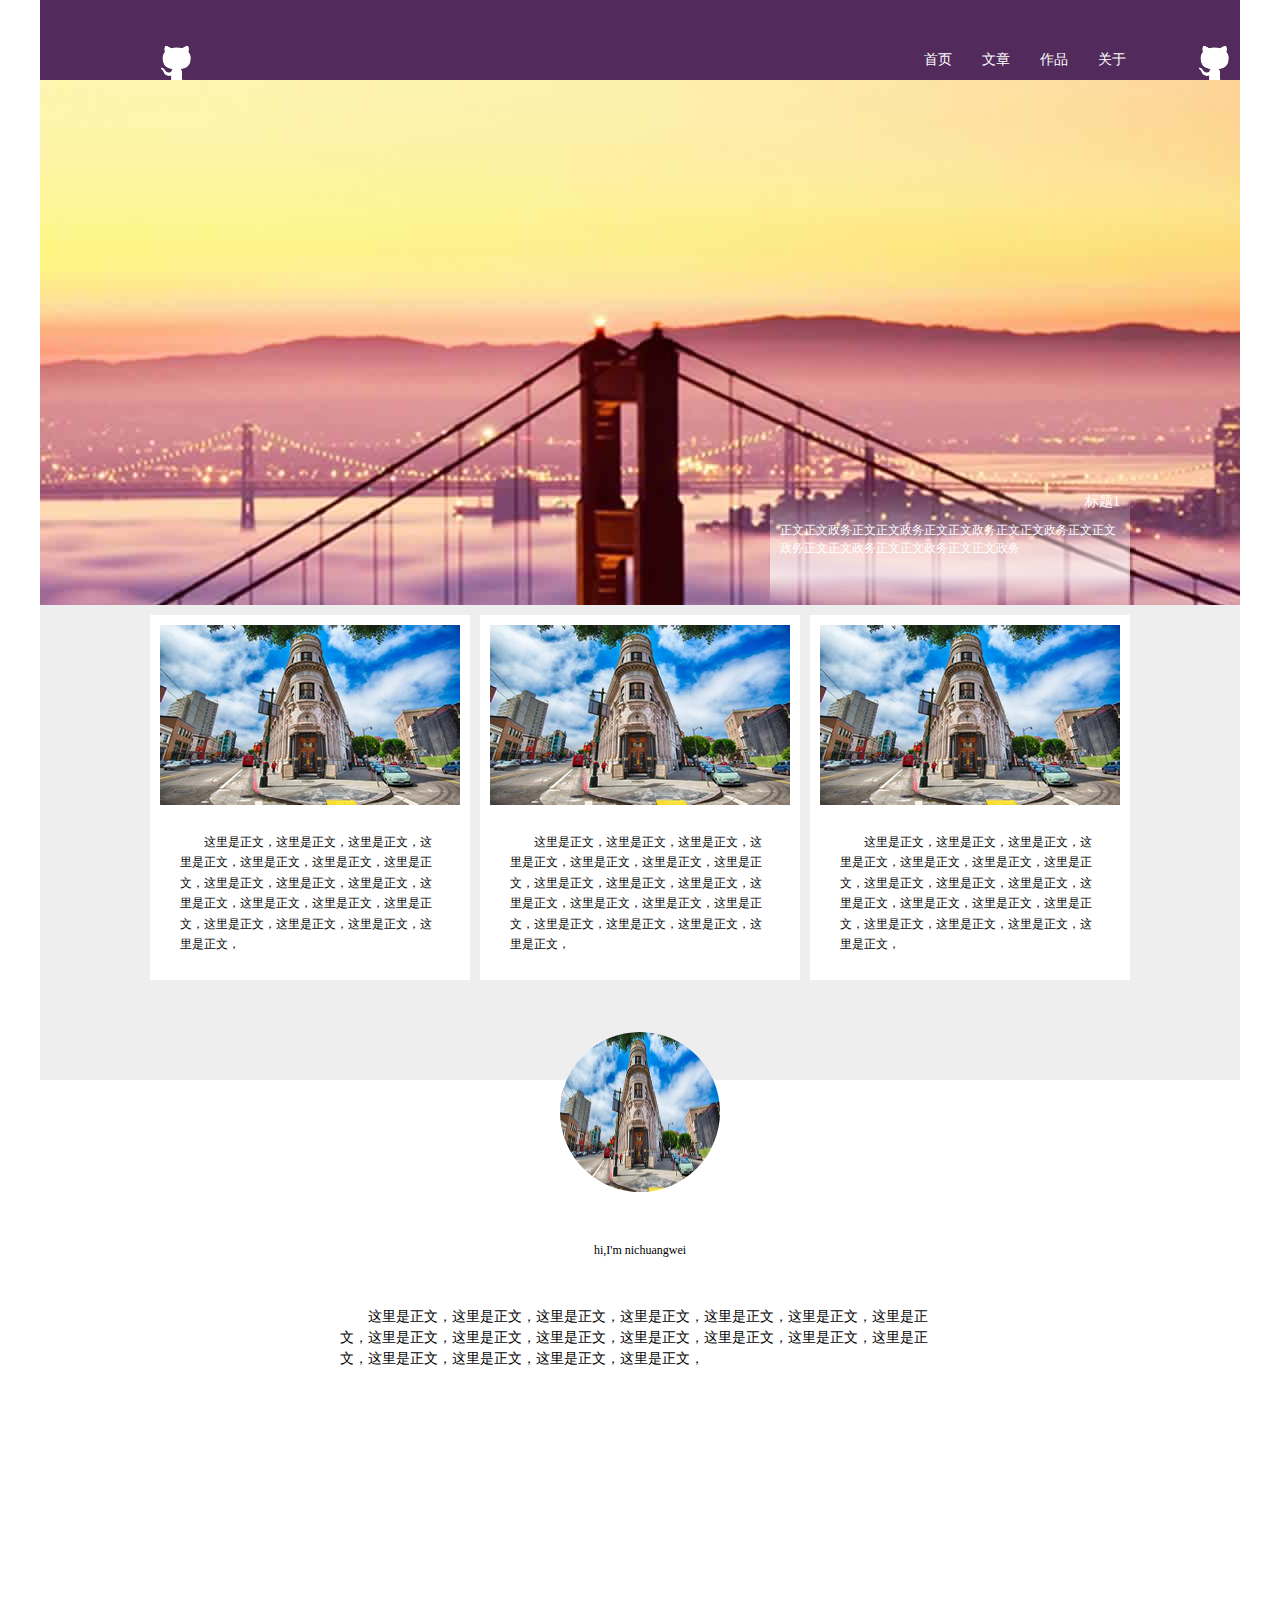
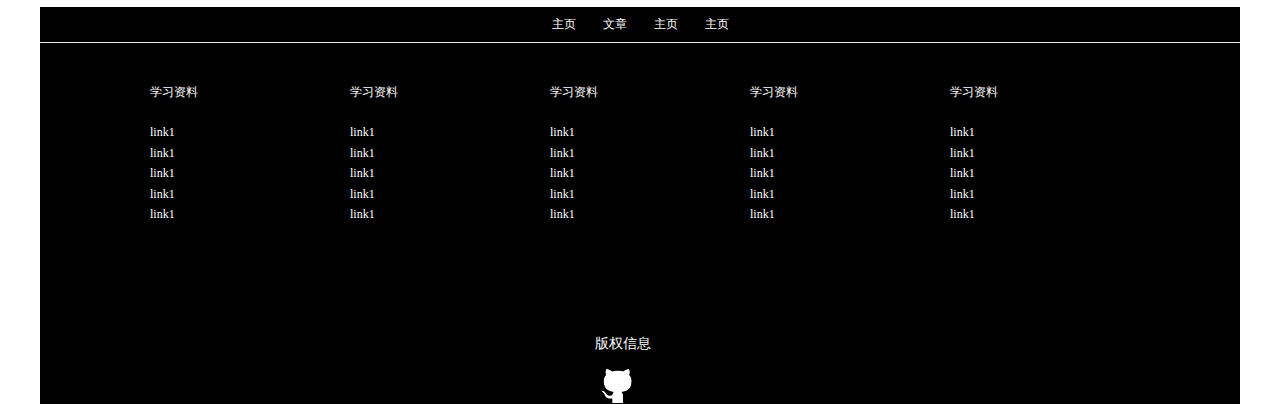
<file: 2015_spring/task/task0001/work/funfish/index.html>
<!DOCTYPE html>
<html lang="cn">
<head>
	<meta charset="UTF-8">
	<title>首页</title>	
	<link rel="stylesheet" href="css/style.css">
</head>
<body>
	<header>
		<img id="my-logo" src="img/github-logo.png" alt="">
		<span>
			<ul>
				<li><a href="index.html">首页</a></li>
				<li><a href="blog.html">文章</a></li>
				<li><a href="">作品</a></li>
				<li><a href="">关于</a></li>
			</ul>
			<a id="github" href=""></a>
		</span>
	</header>
	<section class="banner">
		<article class="banner-text">
			<h2>标题1</h2>
			<span>正文正文政务正文正文政务正文正文政务正文正文政务正文正文政务正文正文政务正文正文政务正文正文政务</span>
		</article>
	</section>
	<section class="pic-show">
		<article class="pic">
			<img src="img/middle-1.png" alt="">
			<p>这里是正文，这里是正文，这里是正文，这里是正文，这里是正文，这里是正文，这里是正文，这里是正文，这里是正文，这里是正文，这里是正文，这里是正文，这里是正文，这里是正文，这里是正文，这里是正文，这里是正文，这里是正文，</p>
		</article>
		<article class="pic">
			<img src="img/middle-1.png" alt="">
			<p>这里是正文，这里是正文，这里是正文，这里是正文，这里是正文，这里是正文，这里是正文，这里是正文，这里是正文，这里是正文，这里是正文，这里是正文，这里是正文，这里是正文，这里是正文，这里是正文，这里是正文，这里是正文，</p>
		</article>
		<article class="pic">
			<img src="img/middle-1.png" alt="">
			<p>这里是正文，这里是正文，这里是正文，这里是正文，这里是正文，这里是正文，这里是正文，这里是正文，这里是正文，这里是正文，这里是正文，这里是正文，这里是正文，这里是正文，这里是正文，这里是正文，这里是正文，这里是正文，</p>
		</article>
	</section>
	<section class="self">
		<img src="img/middle-1.png" alt="">
		<h3>hi,I'm nichuangwei</h3>
		<article><p>这里是正文，这里是正文，这里是正文，这里是正文，这里是正文，这里是正文，这里是正文，这里是正文，这里是正文，这里是正文，这里是正文，这里是正文，这里是正文，这里是正文，这里是正文，这里是正文，这里是正文，这里是正文，</p></article>
	</section>
	<footer>
		<div class="foot-title">
			<span>
				<ul>
					<li>
						<a href="index.html">主页</a>
					</li>
					<li>
						<a href="blog.html">文章</a>
					</li>
					<li>
						<a href="">主页</a>
					</li>
					<li>
						<a href="">主页</a>
					</li>
				</ul>
			</span>
		</div>
		<div class="foot-content clearfix">
			<section class="foot-block">
				<div class="title">
					学习资料
				</div>
				<ul>
					<li>
						<a href="">link1</a>
					</li>
					<li>
						<a href="">link1</a>
					</li>
					<li>
						<a href="">link1</a>
					</li>
					<li>
						<a href="">link1</a>
					</li>
					<li>
						<a href="">link1</a>
					</li>
				</ul>
			</section>
			<section class="foot-block">
				<div class="title">
					学习资料
				</div>
				<ul>
					<li>
						<a href="">link1</a>
					</li>
					<li>
						<a href="">link1</a>
					</li>
					<li>
						<a href="">link1</a>
					</li>
					<li>
						<a href="">link1</a>
					</li>
					<li>
						<a href="">link1</a>
					</li>
				</ul>
			</section>
			<section class="foot-block">
				<div class="title">
					学习资料
				</div>
				<ul>
					<li>
						<a href="">link1</a>
					</li>
					<li>
						<a href="">link1</a>
					</li>
					<li>
						<a href="">link1</a>
					</li>
					<li>
						<a href="">link1</a>
					</li>
					<li>
						<a href="">link1</a>
					</li>
				</ul>
			</section>
			<section class="foot-block">
				<div class="title">
					学习资料
				</div>
				<ul>
					<li>
						<a href="">link1</a>
					</li>
					<li>
						<a href="">link1</a>
					</li>
					<li>
						<a href="">link1</a>
					</li>
					<li>
						<a href="">link1</a>
					</li>
					<li>
						<a href="">link1</a>
					</li>
				</ul>
			</section>
			<section class="foot-block">
				<div class="title">
					学习资料
				</div>
				<ul>
					<li>
						<a href="">link1</a>
					</li>
					<li>
						<a href="">link1</a>
					</li>
					<li>
						<a href="">link1</a>
					</li>
					<li>
						<a href="">link1</a>
					</li>
					<li>
						<a href="">link1</a>
					</li>
				</ul>
			</section>
		</div>
		<div class="foot-declare">
			<span>版权信息</span>
			<img src="img/logo-black.png" alt="">
		</div>
	</footer>
</body>
</html>
</file>
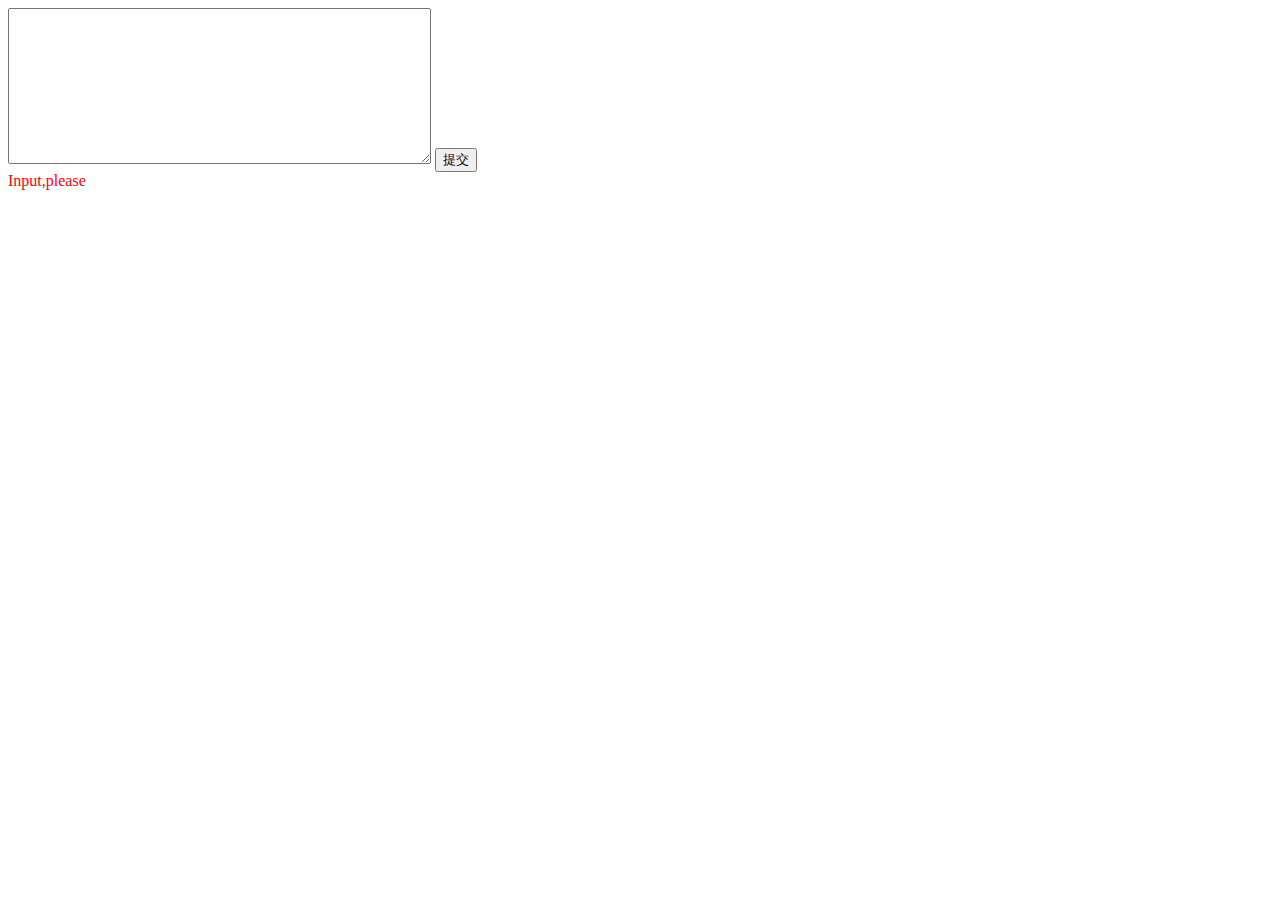
<file: 2015_spring/task/task0002/funfish/task0002_1.html>
<!DOCTYPE html>
<html lang='zh'>
<head>
	<meta charset='UTF-8'>
	<title>task0002_1</title>
</head>
<body>
	<textarea name="" id ="input" cols="50" rows="10"></textarea>
	<button id = "show">提交</button>
	<section>
		<span id = 'alarm' style='color: red'>Input,please</span>
		<ul id ="intrestList"></ul>
	</section>
	<script src="js/util.js"></script>
	<script src="js/task02_1.js"></script>
</body>
</html>
</file>
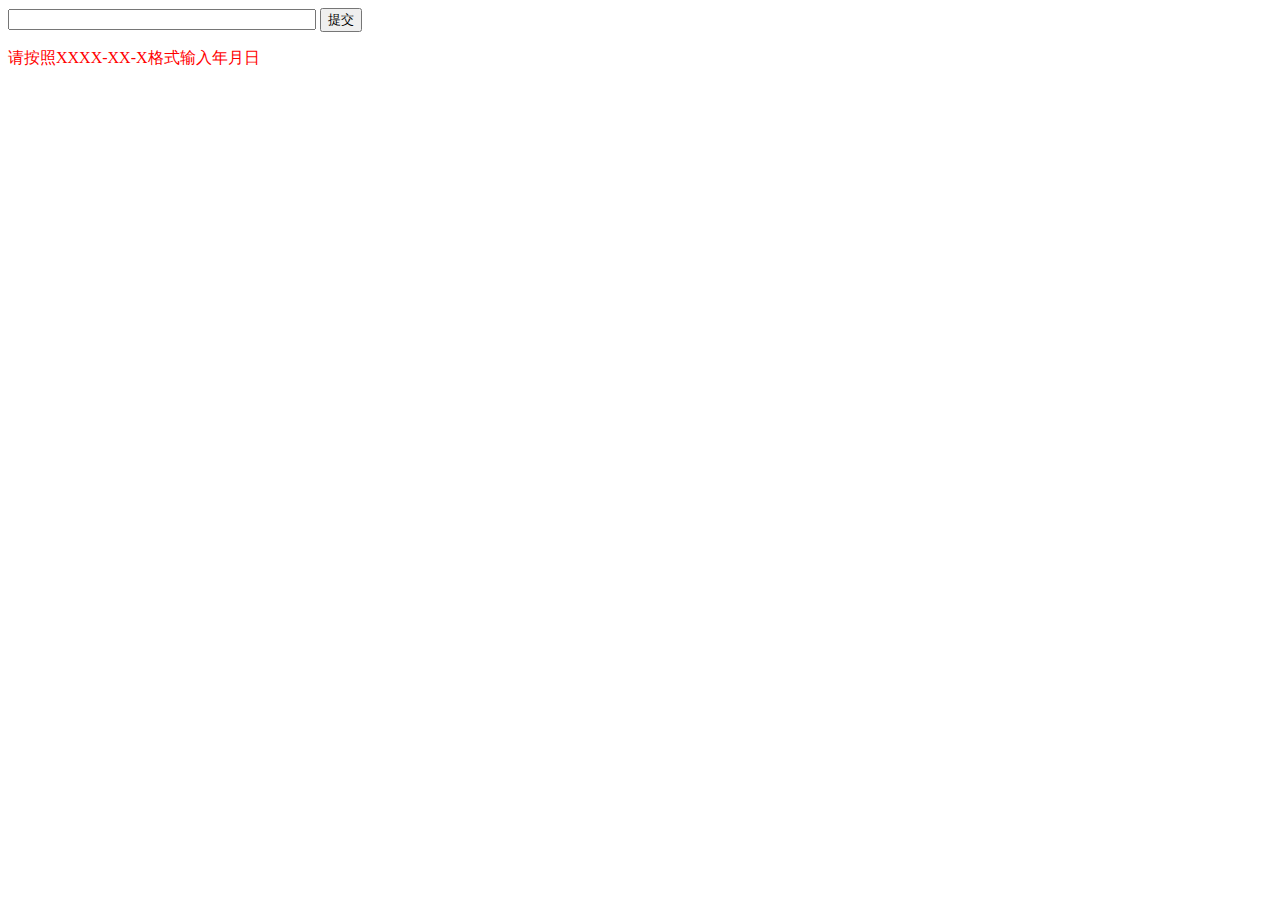
<file: 2015_spring/task/task0002/funfish/task0002_2.html>
<!DOCTYPE html>
<html lang='zh'>
<head>
	<meta charset="UTF-8">
	<title>task0002_2</title>
</head>
<body>
	<label><input type="text" style="width:300px"></label>
	<button id = "show">提交</button>
	<p id="time" style="display:block;color:red">请按照XXXX-XX-X格式输入年月日</p>
	<script src="js/util.js"></script>
	<script src="js/task02_2.js"></script>
</body>
</html>
</file>
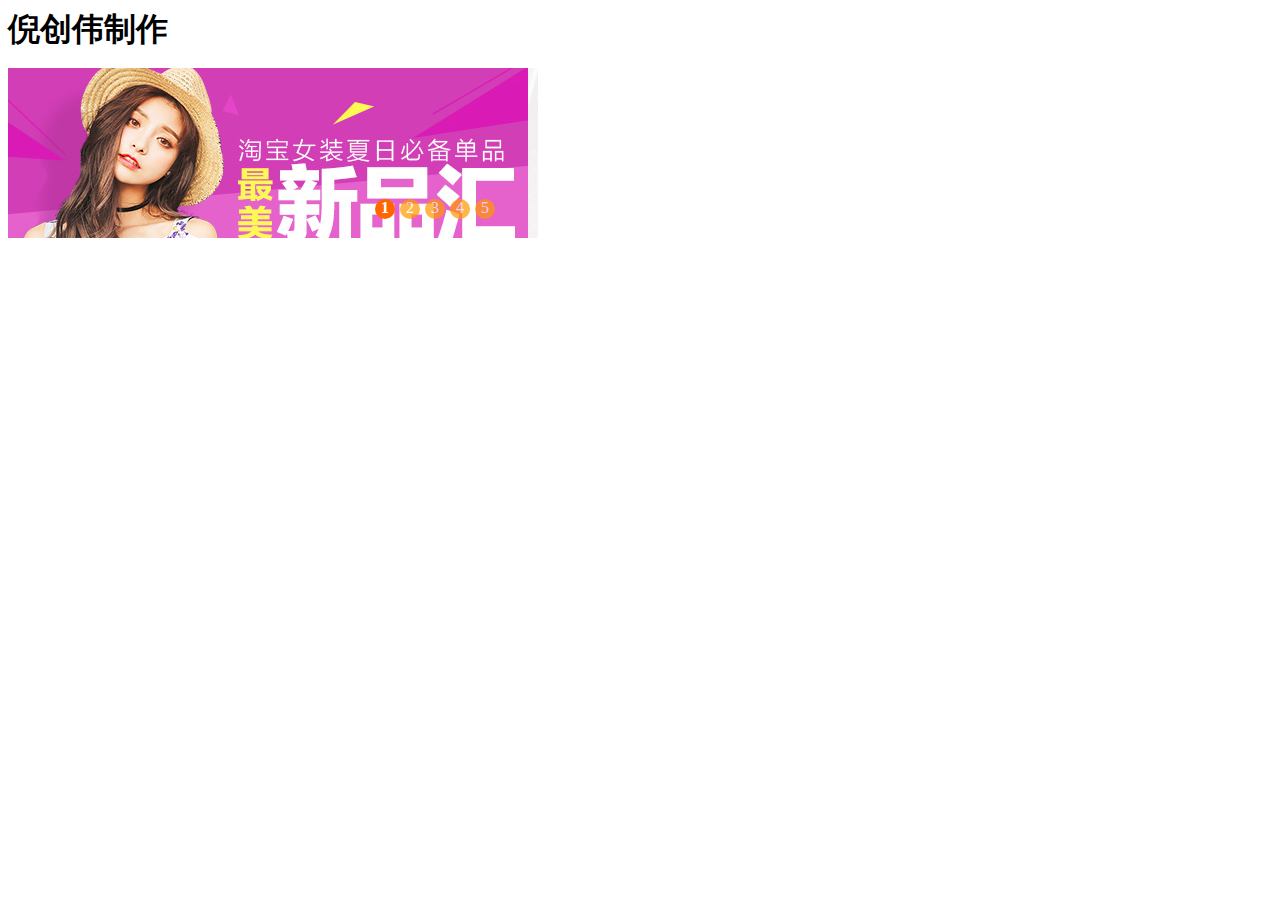
<file: 2015_spring/task/task0002/funfish/task0002_3.html>
<!doctype html>
<html lang="en">
<head>
	<meta charset=utf-8 />
	<title>倪创伟</title>
	<style>
.center{
	margin:0 auto;
}
#drag{
	position: relative;
	left :10px;
	top: 30px;
	height: 200px;
	width: 100px;
	background: red;
}
#box, #position{
	position:relative;
	width:492px;
	height:172px;
	margin:10px 0;
	left:0px;
}
#box .countNum{
	position:absolute;
	right:0;
	bottom:5px;
}
#box .imgList{
	position:relative;
	width:490px;
	height:170px;
	overflow:hidden;
}
#box .imgList li {
	list-style: none;
	position: absolute;
	width:490px;
	height:170px;
	float: left;
}
#box .countNum li{
	list-style: none;
	width:20px;
	height:20px;
	float:left;
	color:#fff;
	border-radius:20px;
	background:#f90;
	text-align:center;
	margin-right:5px;
	cursor:pointer;
	opacity:0.7;
	filter:alpha(opacity=70);
}
#box .countNum li.current{
	background:#f60;
	font-weight:bold;
	opacity:1;
	filter:alpha(opacity=70);
}
	</style>
</head>
<body>
	<h1 class="center">倪创伟制作</h1>
	<div id="box"></div>
<script src="js/task02_3.js"></script>
</body>
</html>
</file>
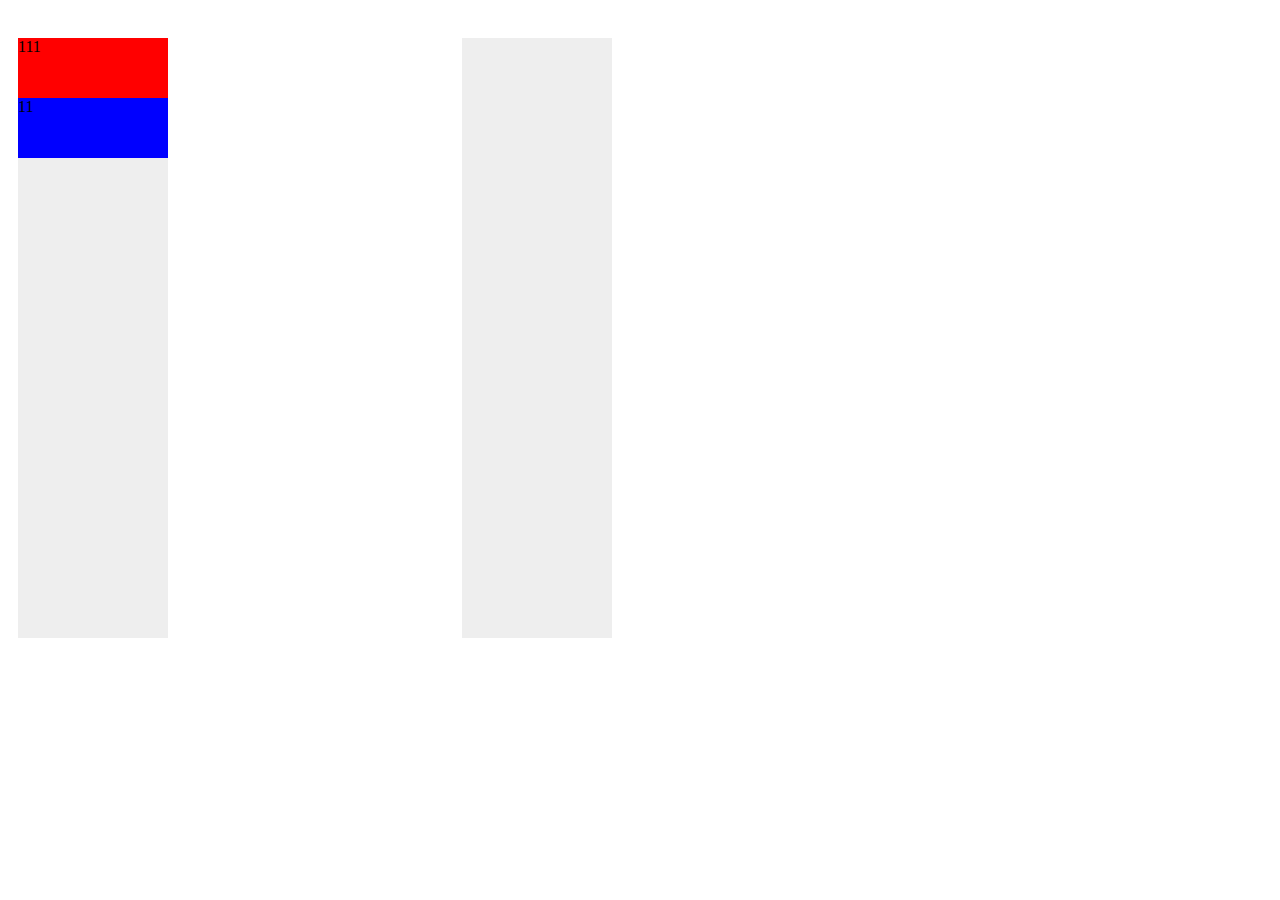
<file: 2015_spring/task/task0002/funfish/task0002_5.html>
<!DOCTYPE html>
<html lang="zh">
<head>
	<meta charset='utf-8'>
	<title>倪创伟</title>
	<style>
		#container1, #container2{
			width: 150px;
			height: 600px;
			background-color: #eeeeee;
			position: relative;
			display: inline-block;
		}
		#container1 {
			left: 10px;
			top: 30px;
		}
		#container2 {
			left: 300px;
			top: 30px;
		}
		#drag {
			position: absolute;
			left : 0px;
			top: 0px;
			height: 60px;
			width: 150px;
			background: red;
			z-index: 2;
		}
		#drag2 {
			position: absolute;
			left : 0px;
			top: 60px;
			height: 60px;
			width: 150px;
			background: blue;
			z-index: 2;
		}

	</style>
</head>
<body>
	<div id="darg">
		<div id="container1">
			<div id="drag">111</div>
			<div id="drag2">11</div>
		</div>
		<div id="container2"></div>
	</div>
	<script src="js/util.js"></script>
<script src="js/task02_5.js"></script>
</body>
</html>
</file>
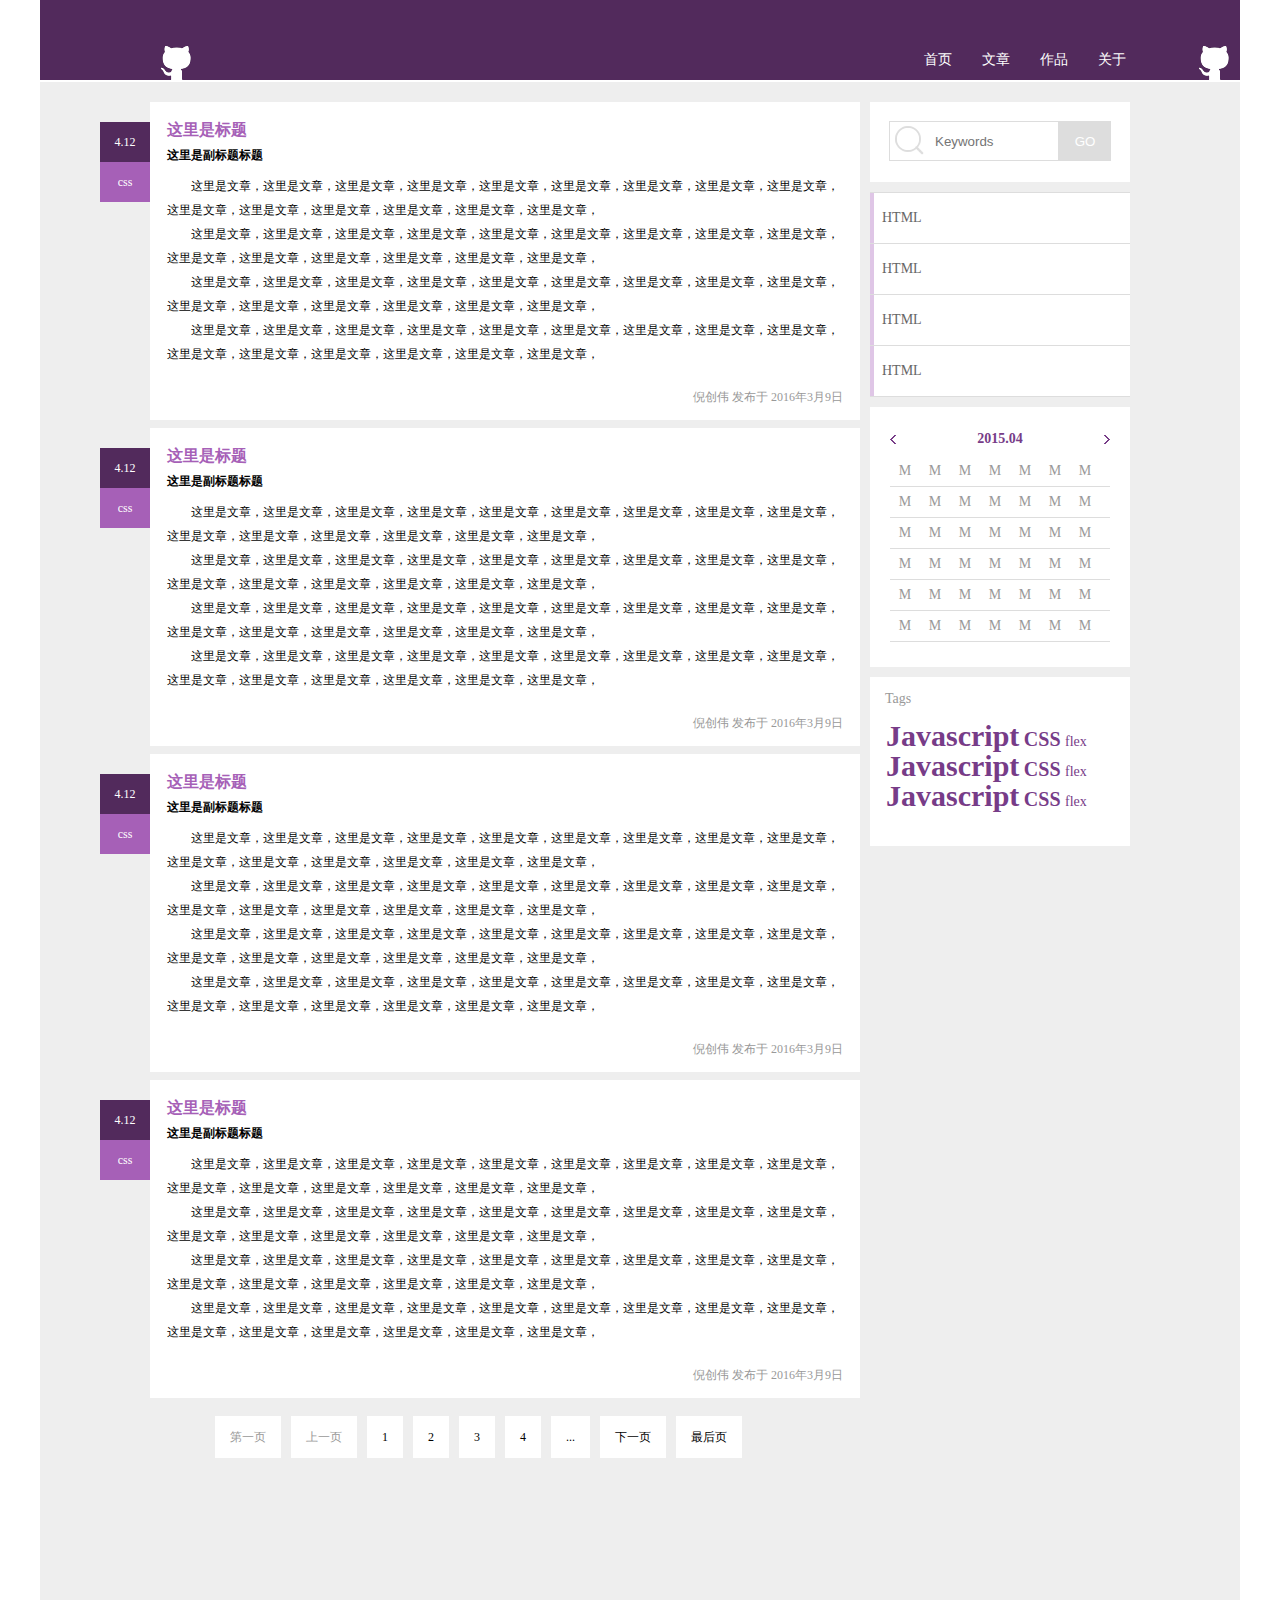
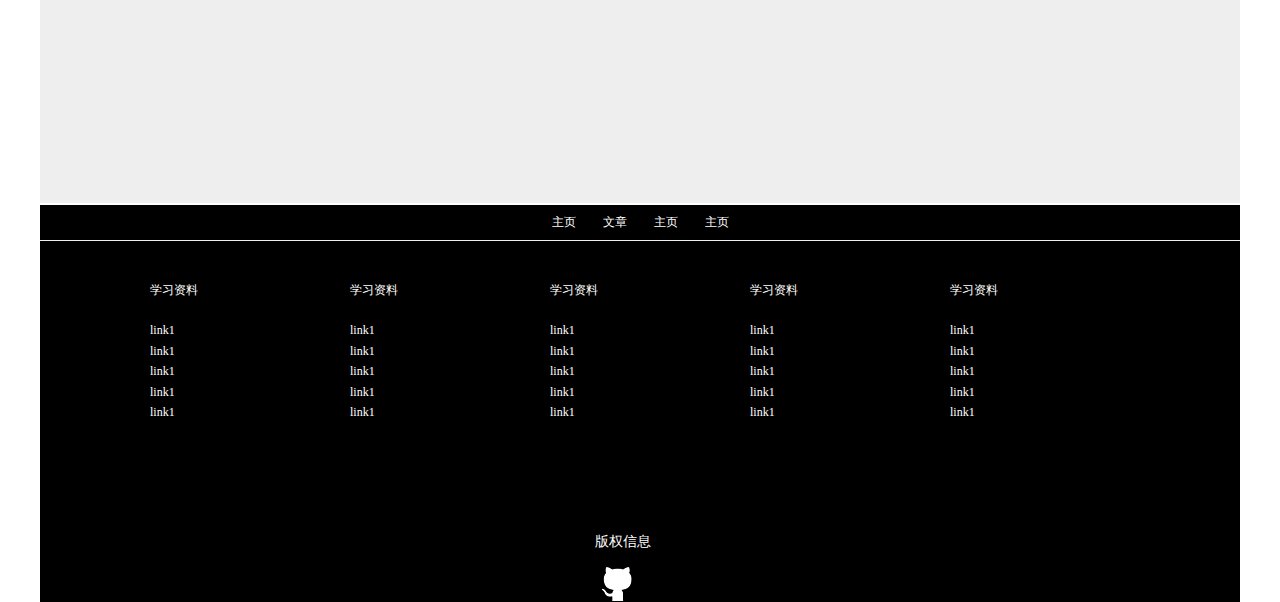
<file: 2015_spring/task/task0001/work/funfish/blog.html>
<!DOCTYPE html>
<html lang="cn">
<head>
	<meta charset="UTF-8">
	<title>首页</title>	
	<link rel="stylesheet" href="css/style.css">
</head>
<body>
	<header>
		<img id="my-logo" src="img/github-logo.png" alt="">
		<span>
			<ul>
				<li><a href="index.html">首页</a></li>
				<li><a href="blog.html">文章</a></li>
				<li><a href="">作品</a></li>
				<li><a href="">关于</a></li>
			</ul>
			<a id="github" href=""></a>
		</span>
	</header>
	<main>
		<div class="content-left">
			<section  class="clearfix">
				<article>
					<h2>这里是标题</h2>
					<h3>这里是副标题标题</h3>
					<div class ="clearfix">
						<p>这里是文章，这里是文章，这里是文章，这里是文章，这里是文章，这里是文章，这里是文章，这里是文章，这里是文章，这里是文章，这里是文章，这里是文章，这里是文章，这里是文章，这里是文章，</p>
						<p>这里是文章，这里是文章，这里是文章，这里是文章，这里是文章，这里是文章，这里是文章，这里是文章，这里是文章，这里是文章，这里是文章，这里是文章，这里是文章，这里是文章，这里是文章，</p>
						<p>这里是文章，这里是文章，这里是文章，这里是文章，这里是文章，这里是文章，这里是文章，这里是文章，这里是文章，这里是文章，这里是文章，这里是文章，这里是文章，这里是文章，这里是文章，</p>
						<p>这里是文章，这里是文章，这里是文章，这里是文章，这里是文章，这里是文章，这里是文章，这里是文章，这里是文章，这里是文章，这里是文章，这里是文章，这里是文章，这里是文章，这里是文章，</p>
					</div>
					<span class="article-time">
						倪创伟 发布于 2016年3月9日
					</span>
				</article>
				<section class="tag-left">
					<div class="tag-time">
						4.12
					</div>
					<div class="tag-title">
						css
					</div>
				</section>
			</section>
			<section  class="clearfix">
				<article>
					<h2>这里是标题</h2>
					<h3>这里是副标题标题</h3>
					<div class ="clearfix">
						<p>这里是文章，这里是文章，这里是文章，这里是文章，这里是文章，这里是文章，这里是文章，这里是文章，这里是文章，这里是文章，这里是文章，这里是文章，这里是文章，这里是文章，这里是文章，</p>
						<p>这里是文章，这里是文章，这里是文章，这里是文章，这里是文章，这里是文章，这里是文章，这里是文章，这里是文章，这里是文章，这里是文章，这里是文章，这里是文章，这里是文章，这里是文章，</p>
						<p>这里是文章，这里是文章，这里是文章，这里是文章，这里是文章，这里是文章，这里是文章，这里是文章，这里是文章，这里是文章，这里是文章，这里是文章，这里是文章，这里是文章，这里是文章，</p>
						<p>这里是文章，这里是文章，这里是文章，这里是文章，这里是文章，这里是文章，这里是文章，这里是文章，这里是文章，这里是文章，这里是文章，这里是文章，这里是文章，这里是文章，这里是文章，</p>
					</div>
					<span class="article-time">
						倪创伟 发布于 2016年3月9日
					</span>
				</article>
				<section class="tag-left">
					<div class="tag-time">
						4.12
					</div>
					<div class="tag-title">
						css
					</div>
				</section>
			</section>
			<section  class="clearfix">
				<article>
					<h2>这里是标题</h2>
					<h3>这里是副标题标题</h3>
					<div class ="clearfix">
						<p>这里是文章，这里是文章，这里是文章，这里是文章，这里是文章，这里是文章，这里是文章，这里是文章，这里是文章，这里是文章，这里是文章，这里是文章，这里是文章，这里是文章，这里是文章，</p>
						<p>这里是文章，这里是文章，这里是文章，这里是文章，这里是文章，这里是文章，这里是文章，这里是文章，这里是文章，这里是文章，这里是文章，这里是文章，这里是文章，这里是文章，这里是文章，</p>
						<p>这里是文章，这里是文章，这里是文章，这里是文章，这里是文章，这里是文章，这里是文章，这里是文章，这里是文章，这里是文章，这里是文章，这里是文章，这里是文章，这里是文章，这里是文章，</p>
						<p>这里是文章，这里是文章，这里是文章，这里是文章，这里是文章，这里是文章，这里是文章，这里是文章，这里是文章，这里是文章，这里是文章，这里是文章，这里是文章，这里是文章，这里是文章，</p>
					</div>
					<span class="article-time">
						倪创伟 发布于 2016年3月9日
					</span>
				</article>
				<section class="tag-left">
					<div class="tag-time">
						4.12
					</div>
					<div class="tag-title">
						css
					</div>
				</section>
			</section>
			<section  class="clearfix">
				<article>
					<h2>这里是标题</h2>
					<h3>这里是副标题标题</h3>
					<div class ="clearfix">
						<p>这里是文章，这里是文章，这里是文章，这里是文章，这里是文章，这里是文章，这里是文章，这里是文章，这里是文章，这里是文章，这里是文章，这里是文章，这里是文章，这里是文章，这里是文章，</p>
						<p>这里是文章，这里是文章，这里是文章，这里是文章，这里是文章，这里是文章，这里是文章，这里是文章，这里是文章，这里是文章，这里是文章，这里是文章，这里是文章，这里是文章，这里是文章，</p>
						<p>这里是文章，这里是文章，这里是文章，这里是文章，这里是文章，这里是文章，这里是文章，这里是文章，这里是文章，这里是文章，这里是文章，这里是文章，这里是文章，这里是文章，这里是文章，</p>
						<p>这里是文章，这里是文章，这里是文章，这里是文章，这里是文章，这里是文章，这里是文章，这里是文章，这里是文章，这里是文章，这里是文章，这里是文章，这里是文章，这里是文章，这里是文章，</p>
					</div>
					<span class="article-time">
						倪创伟 发布于 2016年3月9日
					</span>
				</article>
				<section class="tag-left">
					<div class="tag-time">
						4.12
					</div>
					<div class="tag-title">
						css
					</div>
				</section>
			</section>
			<section class="foot-page">
				<ul class="clearfix">
					<li><a href="">第一页</a></li>
					<li><a href="">上一页</a></li>
					<li><a href="">1</a></li>
					<li><a href="">2</a></li>
					<li><a href="">3</a></li>
					<li><a href="">4</a></li>
					<li><a href="">...</a></li>
					<li><a href="">下一页</a></li>
					<li><a href="">最后页</a></li>
				</ul>			
			</section>
		</div>
		<aside>
			<section class="search">
				<input type="text" placeholder="Keywords">
				<button>GO</button>
			</section>
			<section class="choose">
				<ul>
					<li>
						<span>HTML</span>
					</li>
					<li>
						<span>HTML</span>
					</li>
					<li>
						<span>HTML</span>
					</li>
					<li>
						<span>HTML</span>
					</li>
				</ul>	
			</section>
			<section class="calendar-box">
				<div class="year clearfix">
					<img src="img/left.png" alt="">
					<span>2015.04</span>
					<img src="img/right.png" alt="">
				</div>
				<ul class="clearfix">
					<li class="line">
						<ul class="clearfix">
							<li>M</li>
							<li>M</li>
							<li>M</li>
							<li>M</li>
							<li>M</li>
							<li>M</li>
							<li>M</li>
						</ul>
					</li>
					<li class="line">
						<ul class="clearfix">
							<li>M</li>
							<li>M</li>
							<li>M</li>
							<li>M</li>
							<li>M</li>
							<li>M</li>
							<li>M</li>
						</ul>
					</li>
					<li class="line">
						<ul class="clearfix">
							<li>M</li>
							<li>M</li>
							<li>M</li>
							<li>M</li>
							<li>M</li>
							<li>M</li>
							<li>M</li>
						</ul>
					</li>
					<li class="line">
						<ul class="clearfix">
							<li>M</li>
							<li>M</li>
							<li>M</li>
							<li>M</li>
							<li>M</li>
							<li>M</li>
							<li>M</li>
						</ul>
					</li>
					<li class="line">
						<ul class="clearfix">
							<li>M</li>
							<li>M</li>
							<li>M</li>
							<li>M</li>
							<li>M</li>
							<li>M</li>
							<li>M</li>
						</ul>
					</li>
					<li class="line">
						<ul class="clearfix">
							<li>M</li>
							<li>M</li>
							<li>M</li>
							<li>M</li>
							<li>M</li>
							<li>M</li>
							<li>M</li>
						</ul>
					</li>
				</ul>
			</section>
			<section class="tags">
				<span>Tags</span>
				<div class="clearfix">
					<h1>Javascript</h1>
					<h2>CSS</h2>
					<h3>flex</h3>
					<h1>Javascript</h1>
					<h2>CSS</h2>
					<h3>flex</h3>
					<h1>Javascript</h1>
					<h2>CSS</h2>
					<h3>flex</h3>
				</div>
			</section>
		</aside>	
	</main>

	<footer>
		<div class="foot-title">
			<span>
				<ul>
					<li>
						<a href="index.html">主页</a>
					</li>
					<li>
						<a href="blog.html">文章</a>
					</li>
					<li>
						<a href="">主页</a>
					</li>
					<li>
						<a href="">主页</a>
					</li>
				</ul>
			</span>
		</div>
		<div class="foot-content clearfix">
			<section class="foot-block">
				<div class="title">
					学习资料
				</div>
				<ul>
					<li>
						<a href="">link1</a>
					</li>
					<li>
						<a href="">link1</a>
					</li>
					<li>
						<a href="">link1</a>
					</li>
					<li>
						<a href="">link1</a>
					</li>
					<li>
						<a href="">link1</a>
					</li>
				</ul>
			</section>
			<section class="foot-block">
				<div class="title">
					学习资料
				</div>
				<ul>
					<li>
						<a href="">link1</a>
					</li>
					<li>
						<a href="">link1</a>
					</li>
					<li>
						<a href="">link1</a>
					</li>
					<li>
						<a href="">link1</a>
					</li>
					<li>
						<a href="">link1</a>
					</li>
				</ul>
			</section>
						<section class="foot-block">
				<div class="title">
					学习资料
				</div>
				<ul>
					<li>
						<a href="">link1</a>
					</li>
					<li>
						<a href="">link1</a>
					</li>
					<li>
						<a href="">link1</a>
					</li>
					<li>
						<a href="">link1</a>
					</li>
					<li>
						<a href="">link1</a>
					</li>
				</ul>
			</section>
						<section class="foot-block">
				<div class="title">
					学习资料
				</div>
				<ul>
					<li>
						<a href="">link1</a>
					</li>
					<li>
						<a href="">link1</a>
					</li>
					<li>
						<a href="">link1</a>
					</li>
					<li>
						<a href="">link1</a>
					</li>
					<li>
						<a href="">link1</a>
					</li>
				</ul>
			</section>
						<section class="foot-block">
				<div class="title">
					学习资料
				</div>
				<ul>
					<li>
						<a href="">link1</a>
					</li>
					<li>
						<a href="">link1</a>
					</li>
					<li>
						<a href="">link1</a>
					</li>
					<li>
						<a href="">link1</a>
					</li>
					<li>
						<a href="">link1</a>
					</li>
				</ul>
			</section>
		</div>
		<div class="foot-declare">
			<span>版权信息</span>
			<img src="img/logo-black.png" alt="">
		</div>
	</footer>
</body>
</html>
</file>
<file: 2015_spring/task/task0001/work/funfish/css/style.css>
/**
 * Eric Meyer's Reset CSS v2.0 (http://meyerweb.com/eric/tools/css/reset/)
 * http://cssreset.com
 * {{{
 */
html, body, div, span, applet, object, iframe,
h1, h2, h3, h4, h5, h6, p, blockquote, pre,
a, abbr, acronym, address, big, cite, code,
del, dfn, em, img, ins, kbd, q, s, samp,
small, strike, strong, sub, sup, tt, var,
b, u, i, center,
dl, dt, dd, ol, ul, li,
fieldset, form, label, legend,
table, caption, tbody, tfoot, thead, tr, th, td,
article, aside, canvas, details, embed,
figure, figcaption, footer, header, hgroup,
menu, nav, output, ruby, section, summary,
time, mark, audio, video {
    margin: 0;
    padding: 0;
    border: 0;
    font-size: 100%;
    font: inherit;
    vertical-align: baseline;
}
/* HTML5 display-role reset for older browsers */
article, aside, details, figcaption, figure,
footer, header, hgroup, menu, nav, section {
    display: block;
}
body {
    line-height: 1;
}
ol, ul {
    list-style: none;
}
blockquote, q {
    quotes: none;
}
blockquote:before, blockquote:after,
q:before, q:after {
    content: '';
    content: none;
}
table {
    border-collapse: collapse;
    border-spacing: 0;
}
/* /css reset }}}*/

body {
    width: 1200px;
    margin: 0 auto;
    font-size: 12px;
}
a:hover{
    cursor: pointer;
}
header {
    background-color: #522a5c;
    height: 80px;
}
header #my-logo {
    margin: 43px 0 0 120px;
    display: inline;
}
header span{
    float: right;
    margin-top: 43px;
}
#github{
    display: inline-block;
    margin:0 10px 0 72px; 
    width: 32px;
    height: 37px;
    background: url(../img/github-logo.png) no-repeat;
}
header ul {
    float: left;
}
header ul li {
    list-style: none;
    display: inline;
    margin-left: 27px;
    line-height: 34px;
    font-size: 14px;
    color: white;
}
header ul li a {
    text-decoration: none;
    color: white;
}
.banner {
    background: url(../img/banner-bg.jpg);
    height: 525px;
}
.banner-text{
    position: relative;
    left: 730px;
    top: 405px;
    background-color: white; 
    background:-webkit-linear-gradient(top,rgba(255,255,255,0),rgba(255,255,255,0.7) 75%,rgba(255,255,255,0) 100%);
    width: 340px;
    height: 80px;
    padding: 10px 10px 30px;
    color: white;
}
.banner-text h2{
    font-size: 14px;
    text-align: right;
}
.clearfix:after {content:"."; display:block; height:0; visibility:hidden; clear:both; }
.clearfix { *zoom:1; }
.banner-text span{
    float: right;
    line-height: 1.5;
    margin-top: 12px;
}
.pic-show {
    height: 475px;
    background-color: #eeeeee;
    display: inline-block;
    padding: 10px 110px 100px 100px;
    -webkit-box-sizing: border-box;
    -moz-box-sizing: border-box;
    box-sizing: border-box;
}
.pic-show .pic {
    float: left;
    background-color: white;
    width: 320px;
    height: 365px;
    margin-left: 10px;
}
.pic img {
    width: 300px;
    height:180px;
    margin: 10px;
}
.pic-show p {
    text-indent: 2em;
    margin: 15px 30px 25px;
    line-height: 1.7;
}
.self {
    width: 600px;
    height: 525px;
    margin: 0 auto;
}
.self img {
    position: relative;
    left: 220px;
    top: -50px;
    width: 160px;
    height: 160px;
    border-radius: 50%;
}
.self h3 {
    text-align: center;
    margin-bottom: 50px; 
}
.self article p{
    text-indent: 2em;
    font-size: 14px;
    line-height: 1.5;
}
footer {
    background-color: black;
    display: inline-block;
    width: 100%;
}
.foot-title {
    height: 35px;
    border-bottom: 1px solid #eeeeee;
}
.foot-title span{
    text-align: center;
}
.foot-title li{
    display: inline;
    list-style: none;
    line-height: 35px;
    margin:0 12px;
}
.foot-title ul li a {
    text-align: center;
    text-decoration: none;
    color: white;
}
.foot-content ul li a {
    text-decoration: none; 
    color: white;  
}
.foot-content ul li a:hover {
    text-decoration: underline;
}
.foot-content {
    margin: 0 90px 0 110px;
}
.foot-block {
    float: left;
    width: 200px;
    line-height: 1.7;
    color: white;
}
.foot-block .title {
    margin-top: 39px;
    margin-bottom: 20px;
}
.foot-block li{
    list-style: none;
}
.foot-declare {
    margin-top: 88px;
    margin-bottom: 53px;
    text-align: center;
}
.foot-declare span {
    margin: 0 auto;
    text-align: center;
    font-size: 14px;
    color: white;
}
.foot-declare img {
    position: relative;
    left: -52px;
    top: 55px;
}


/*article.html*/
main {
    background-color: #eeeeee;
    display: inline-block;
    width: 100%;
    font-size: 12px;
}
.content-left {
    float: left;
    display: block;
    padding: 20px 10px 333px 60px;
    width: 760px;
}
.content-left section {
    margin-bottom: 8px;
}
.content-left section article{
    background-color: white;
    float: left;
    margin-left: 50px;
    width: 710px; 
    padding: 17px;
    -webkit-box-sizing: border-box;
    -moz-box-sizing: border-box;
    box-sizing: border-box;
}

.tag-left {
    float: left;
    position: relative;
    top: 20px;
    margin-left:-100%;
    width:  50px;
}
.tag-title, .tag-time {
    color: white;
    height: 40px;
    text-align: center;
    line-height: 40px;
}
.tag-time {
    background-color: #522a5c;
}
.tag-title {
    background-color: #a660b7;
}
.content-left article h2 {
    font-size: 16px;
    line-height: 22px;
    color: #a660b7;
    font-weight: bold;
}
.content-left article h3 {
    line-height: 28px;
    font-weight: bold;
}
.content-left article .clearfix {
    margin-top: 5px;
}
.content-left article .clearfix p {
    text-indent: 2em;
    line-height: 24px;
}
.content-left section .article-time {
    float: right;
    color: #999999;
    margin-top: 25px;
}

aside { 
    float: left;
    width: 260px;
    margin-top:20px; 
}
.search {
    height: 42px;
    padding: 19px;
    background-color: white;
}
.search input,button {
    display: inline-block;
    float: left;
}
.search input {
    width: 121px;
    height: 36px;
    line-height: 100%;
    color: #eeeeee;
    border:1px solid #dddddd;
    padding-left: 45px;
    background: url(../img/search.png) no-repeat;
}
.search input:focus {
    color: black;
}
.search label {

}
.search button {
    width: 52px;
    height: 40px;
    background-color: #dddddd;
    border: 1px solid #dddddd;
    color: white;
}
.choose, .calendar-box,.tags{
    margin-top: 10px;
    background-color: white;
    font-size: 14px;
}
.choose {
    border-bottom: 1px solid #dddddd;
}
.choose ul li {
    list-style: none;
    height: 50px;
    border-top: 1px solid #dddddd;
}
.choose li span {
    display: block;
    height: 100%;
    padding-left: 8px;
    line-height: 49px;
    color: #666666; 
    border-left: 4px solid #dfc6e6;
}
.choose li span:link {
    border-left: 4px solid #dfc6e6;
}
.choose li span:visited,
.choose li span:hover,
.choose li span:active  {
    border-left: 4px solid #522a5c;
}

.calendar-box {
    padding: 25px 20px;
}
.calendar-box .year {
    margin-bottom: 10px;
}
.calendar-box .year img {
    float: left;
    margin-top: 3px;
}
.calendar-box .year span {
    float: left;
    width: 208px;
    text-align: center;
    color: #773c88;
    font-weight: bold;
}
.calendar-box ul .line {
    float: left;
    border-bottom: 1px solid #dddddd;
    width: 100%;
    padding: 5px 0;
    color: #999999;
}
.calendar-box ul .line ul li {
    float: left;
    line-height: 20px;
    width: 30px;
    text-align: center;
}
.calendar-box ul .line li:hover {
    background-color: #773c88;
}
.tags {
    padding: 15px 15px 35px 15px;
}
.tags span {
    color: #999999;
    font-size: 14px;
    height: 14px;
    text-align: left;
}
.tags div {
    margin-top: 15px;
}
.tags h1,
.tags h2,
.tags h3 {
    color: #773c88;
    display: inline-block;
    text-indent: 1px;
}
.tags h1 {
    font-weight: bold;
    font-size: 30px;    
}
.tags h2 {
    font-weight: bold;
    font-size: 20px;    
}
.foot-page {
    display: inline-block;
    height: 100%;
    margin: 10px auto 0px;
}
.foot-page ul {
    margin-left: 105px;
}
.foot-page li {
    list-style: none;
    float: left;
    padding: 15px;
    background-color: white;
    margin-left: 10px;
}
.foot-page li:nth-child(-n+2) {
    color: #999999;
}
.foot-page li a {
    text-decoration: none;
    color: inherit;
    font-size: inherit;
}
.foot-page li:hover {
    background-color: #a660b7;
    color: white;
}
</file>
